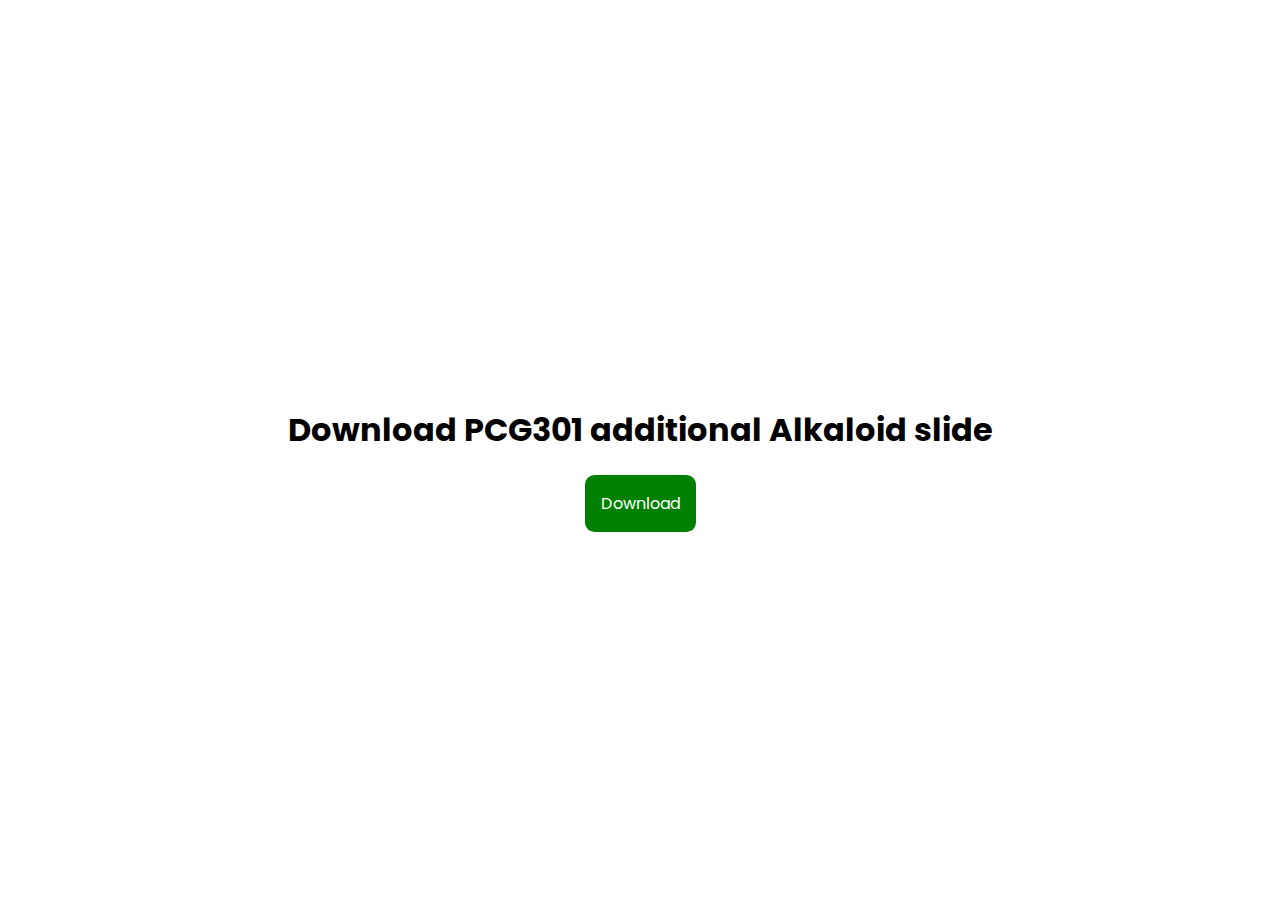
<file: index.html>
<!DOCTYPE html>
<html lang="en">
    <head>
        <meta charset="UTF-8">
        <meta name="viewport" content="width=device-width, initial-scale=1.0">
        <title>Part 3 Materials</title>
        <link rel="stylesheet" href="ochuko.css">
        <link rel="preconnect" href="https://fonts.gstatic.com" crossorigin>
        <link href="https://fonts.googleapis.com/css2?family=Figtree:ital,wght@0,300..900;1,300..900&family=Noto+Sans:ital,wght@0,100..900;1,100..900&family=Poppins:ital,wght@0,100;0,200;0,300;0,400;0,500;0,600;0,700;0,800;0,900;1,100;1,200;1,300;1,400;1,500;1,600;1,700;1,800;1,900&display=swap" rel="stylesheet">
    </head>
    <body>
        <h1>Download PCG301 additional Alkaloid slide</h1>
        <a href="ochuko-valentine.html" target="_self">Download</a>
    </body>
</html>
</file>
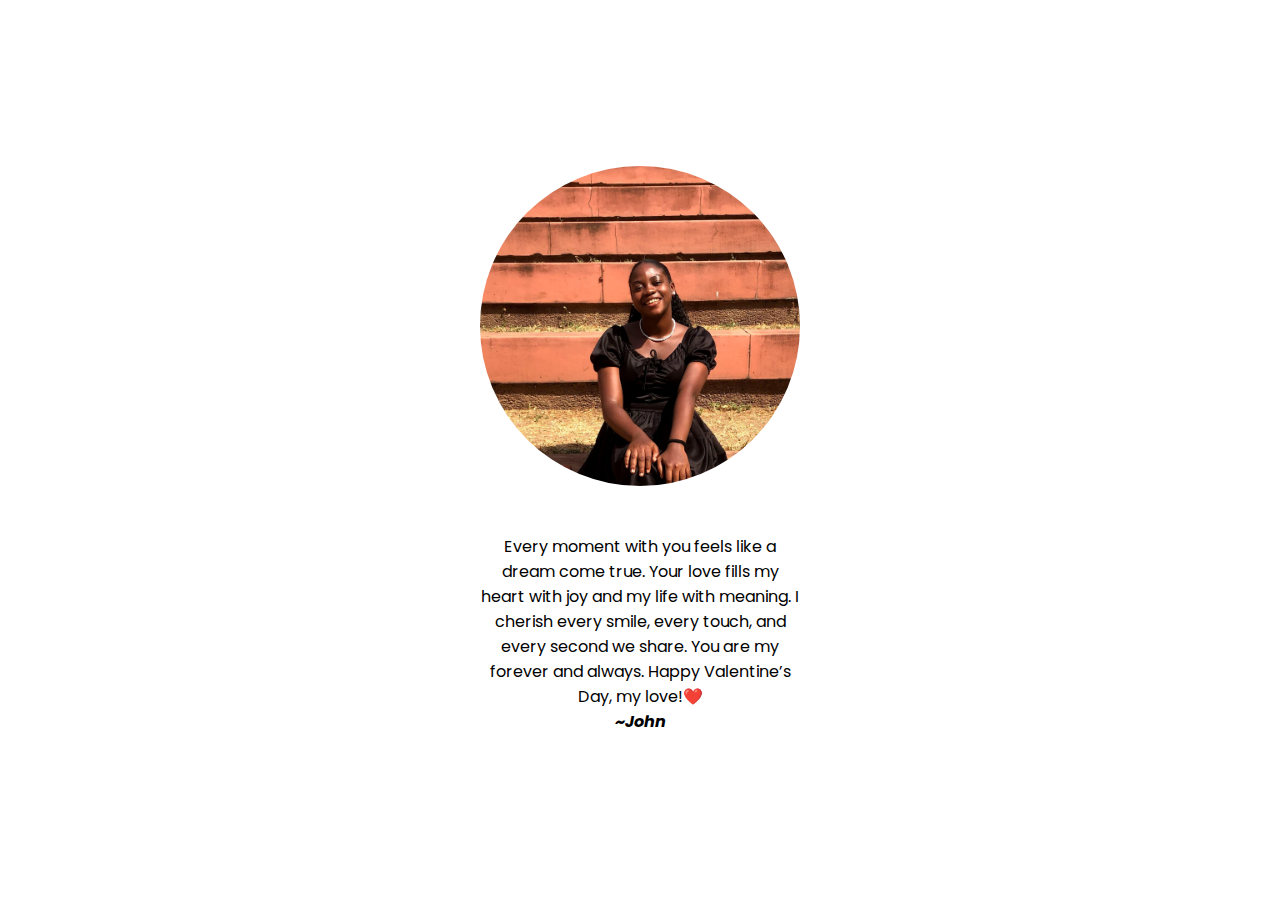
<file: ochuko-valentine.html>
<!DOCTYPE html>
<html lang="en">
<head>
    <meta charset="UTF-8">
    <meta name="viewport" content="width=device-width, initial-scale=1.0">
    <title>Ochuko</title>
    <link rel="stylesheet" href="ochuko-valentine.css">
    <link rel="preconnect" href="https://fonts.gstatic.com" crossorigin>
    <link href="https://fonts.googleapis.com/css2?family=Figtree:ital,wght@0,300..900;1,300..900&family=Noto+Sans:ital,wght@0,100..900;1,100..900&family=Poppins:ital,wght@0,100;0,200;0,300;0,400;0,500;0,600;0,700;0,800;0,900;1,100;1,200;1,300;1,400;1,500;1,600;1,700;1,800;1,900&display=swap" rel="stylesheet">
</head>
<body>
    <img src="ochuko-image/WhatsApp Image 2025-02-13 at 8.49.26 PM.jpeg" alt="My Baby">
    <p>Every moment with you feels like a dream come true. Your love fills my heart with joy and my life with meaning. I cherish every smile, every touch, and every second we share. You are my forever and always. Happy Valentine’s Day, my love!❤️ <br><strong><em>~John</em></strong></p>
</body>
</html>
</file>
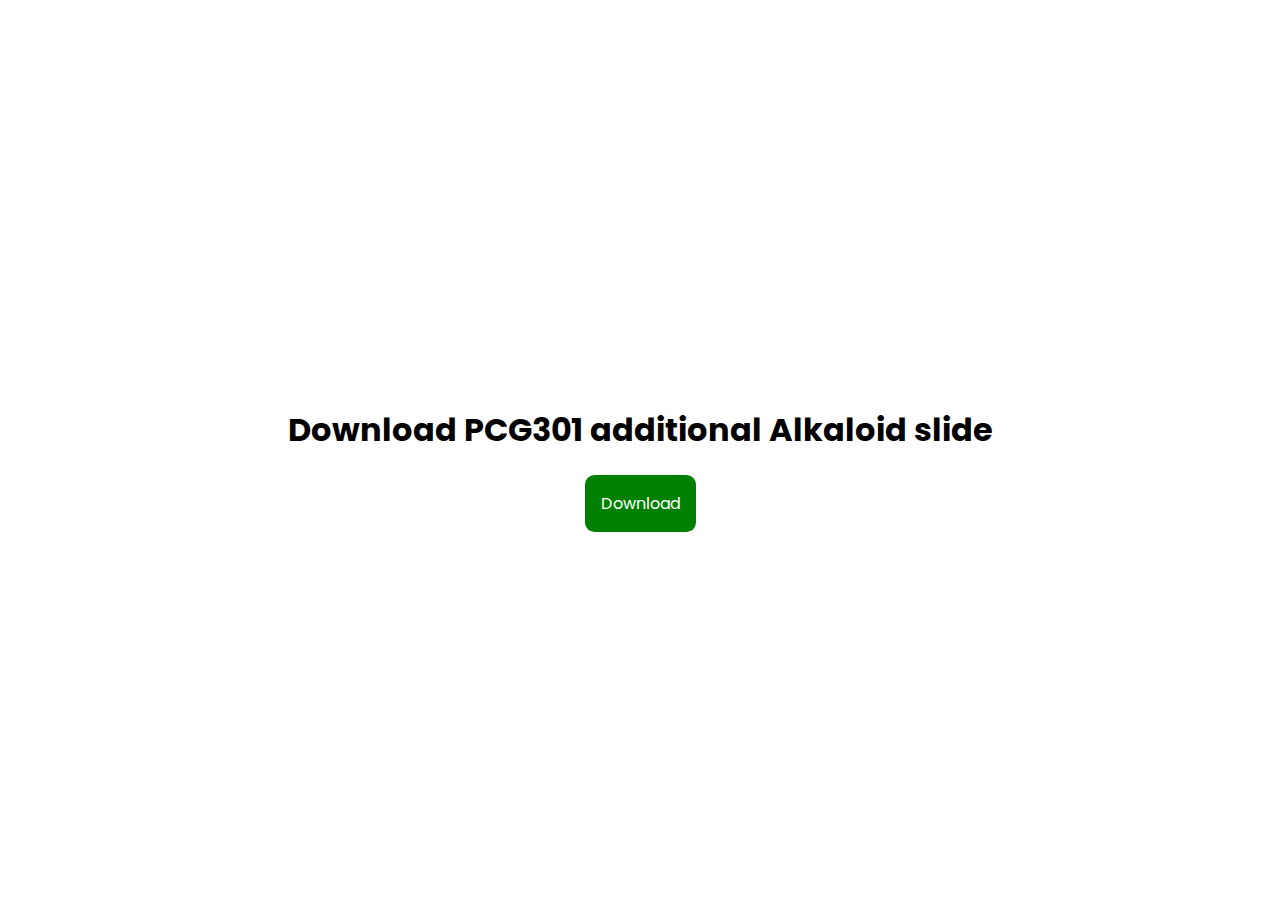
<file: ochuko.html>
<!DOCTYPE html>
<html lang="en">
<head>
    <meta charset="UTF-8">
    <meta name="viewport" content="width=device-width, initial-scale=1.0">
    <title>Part 3 Materials</title>
    <link rel="stylesheet" href="ochuko.css">
    <link rel="preconnect" href="https://fonts.gstatic.com" crossorigin>
    <link href="https://fonts.googleapis.com/css2?family=Figtree:ital,wght@0,300..900;1,300..900&family=Noto+Sans:ital,wght@0,100..900;1,100..900&family=Poppins:ital,wght@0,100;0,200;0,300;0,400;0,500;0,600;0,700;0,800;0,900;1,100;1,200;1,300;1,400;1,500;1,600;1,700;1,800;1,900&display=swap" rel="stylesheet">
</head>
<body>
    <h1>Download PCG301 additional Alkaloid slide</h1>
    <a href="ochuko-valentine.html" target="_self">Download</a>
</body>
</html>
</file>
<file: ochuko.css>
body {
    display: flex;
    flex-direction: column;
    align-items: center;
    justify-content: center;
    height: 100vh;
    font-family: "Poppins";
}

a {
    text-decoration: none;
    background-color: green;
    padding: 1rem;
    color: white;
    border-radius: 0.6rem;
}
</file>
<file: ochuko-valentine.css>
body{
    display: flex;
    font-family: "Poppins";
    flex-direction: column;
    align-items: center;
    justify-content: center;
    height: 100vh;
    gap: 2rem;
}

p{
    max-width: 20rem;
    text-align: center;
    font-size: 1rem;
}

img{
    width: 20rem;
    border-radius: 50%;
}
</file>
